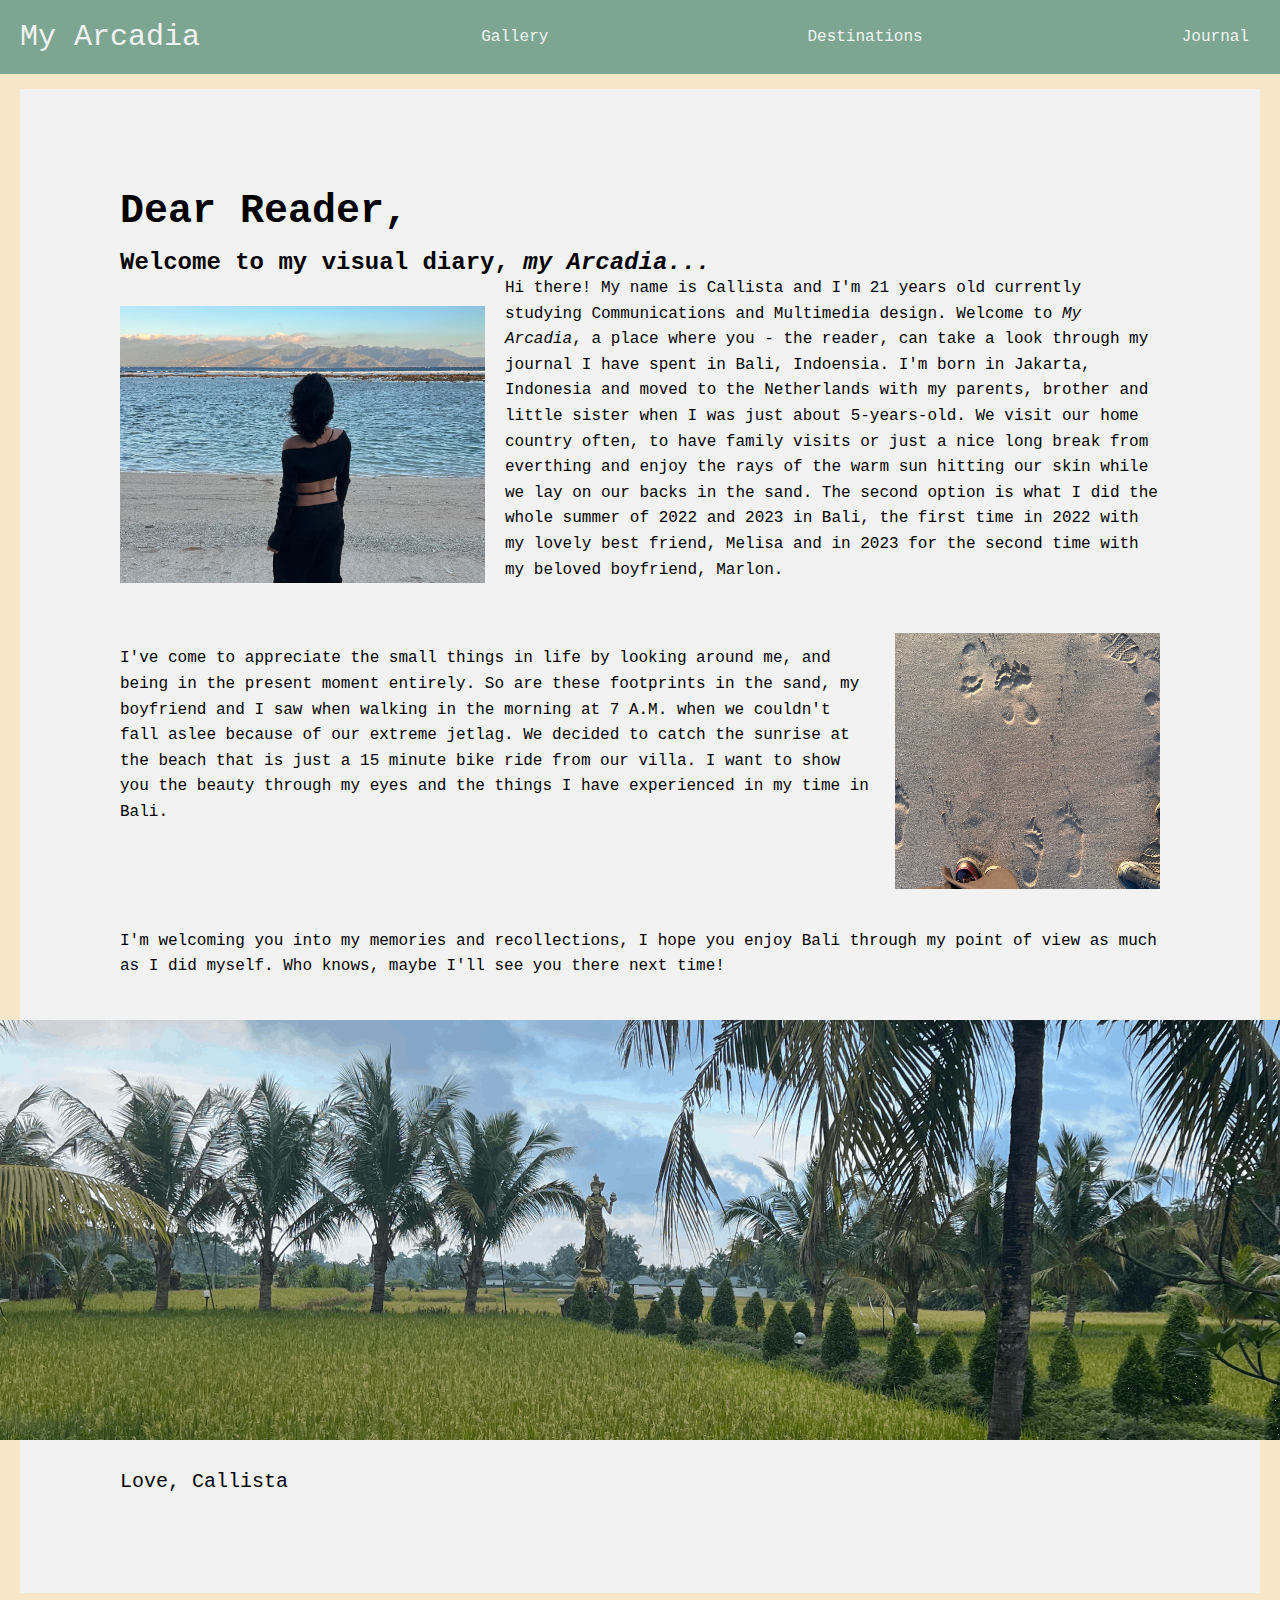
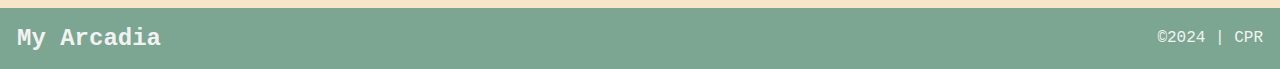
<file: index.html>
<!DOCTYPE html>
<html lang="en">
<head>
    <meta charset="UTF-8">
    <meta name="viewport" content="width=device-width, initial-scale=1.0">
    <title>Welcome to My Arcadia</title>
    <link href="style.css" rel="stylesheet">

</head>

<body>
    <header>
        <nav>
             <ul>
                 <li><a href="index.html">My Arcadia</a></li>
                 <li><a href="gallery.html">Gallery</a></li>
                 <li><a href="destinations.html">Destinations</a></li>
                 <li><a href="journal.html">Journal</a></li>
            </ul>
        </nav>
    </header>

    <main>
        <h1 class="index__h1">Dear Reader,</h1>
        <h2>Welcome to my visual diary, <em>my Arcadia...</em></h2>
    
        <section class="main__box1">

             <img class="main__pic1" src="./images/home_back.png" alt="Picture of the back of a girl on the beach">

             <p class="box__content1">
                Hi there! My name is Callista and I'm 21 years old currently studying Communications and Multimedia design. Welcome to <em>My Arcadia</em>, a place where you - the reader, can take a look through my journal I have spent in Bali, Indoensia. I'm born in Jakarta, Indonesia and moved to the Netherlands with my parents, brother and little sister when I was just about 5-years-old. We visit our home country often, to have family visits or just a nice long break from everthing and enjoy the rays of the warm sun hitting our skin while we lay on our backs in the sand. The second option is what I did the whole summer of 2022 and 2023 in Bali, the first time in 2022 with my lovely best friend, Melisa and in 2023 for the second time with my beloved boyfriend, Marlon.
             </p>
         
        </section> 

        <section class="main__box2">

             <p class="box__content2" >
                I've come to appreciate the small things in life by looking around me, and being in the present moment entirely. So are these footprints in the sand, my boyfriend and I saw when walking in the morning at 7 A.M. when we couldn't fall aslee because of our extreme jetlag. We decided to catch the sunrise at the beach that is just a 15 minute bike ride from our villa. I want to show you the beauty through my eyes and the things I have experienced in my time in Bali.
             </p>

             <img class="main__pic2" src="./images/home_feet.png" alt="Picture of footprints in the sand">

        </section>

        <section class="main__box3">

             <p class="box__content3" > 
                 I'm welcoming you into my memories and recollections, I hope you enjoy Bali through my point of view as much as I did myself. Who knows, maybe I'll see you there next time! 
             </p>

             <img class="main__pic3" src="./images/photoslide.gif" alt="A gif/photoslide of pictures in Bali">

             <p class="box__content4">
                Love,
                Callista 
             </p>

        </section>


    </main>

    <footer>
        <h2>My Arcadia</h2>
        <p>&copy;2024 | CPR</p>
    </footer>
    


</body>


</html>
</file>
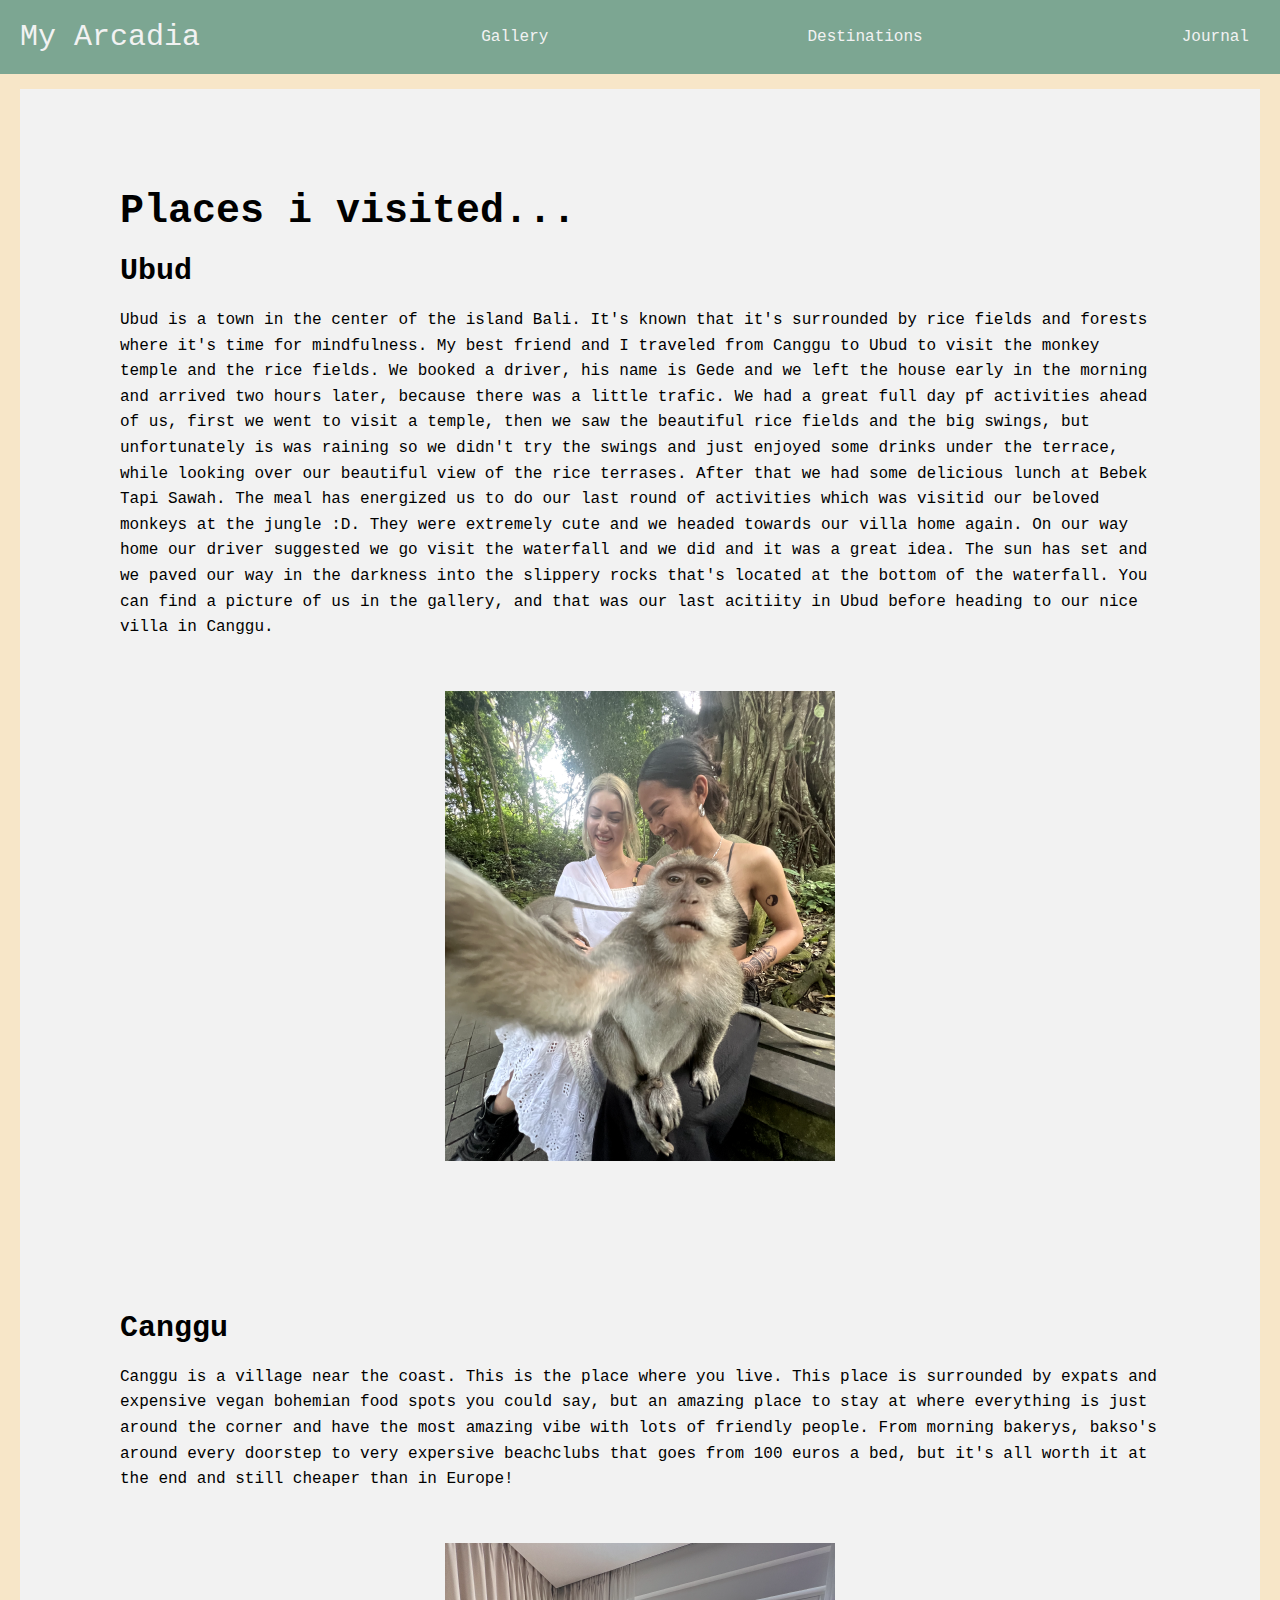
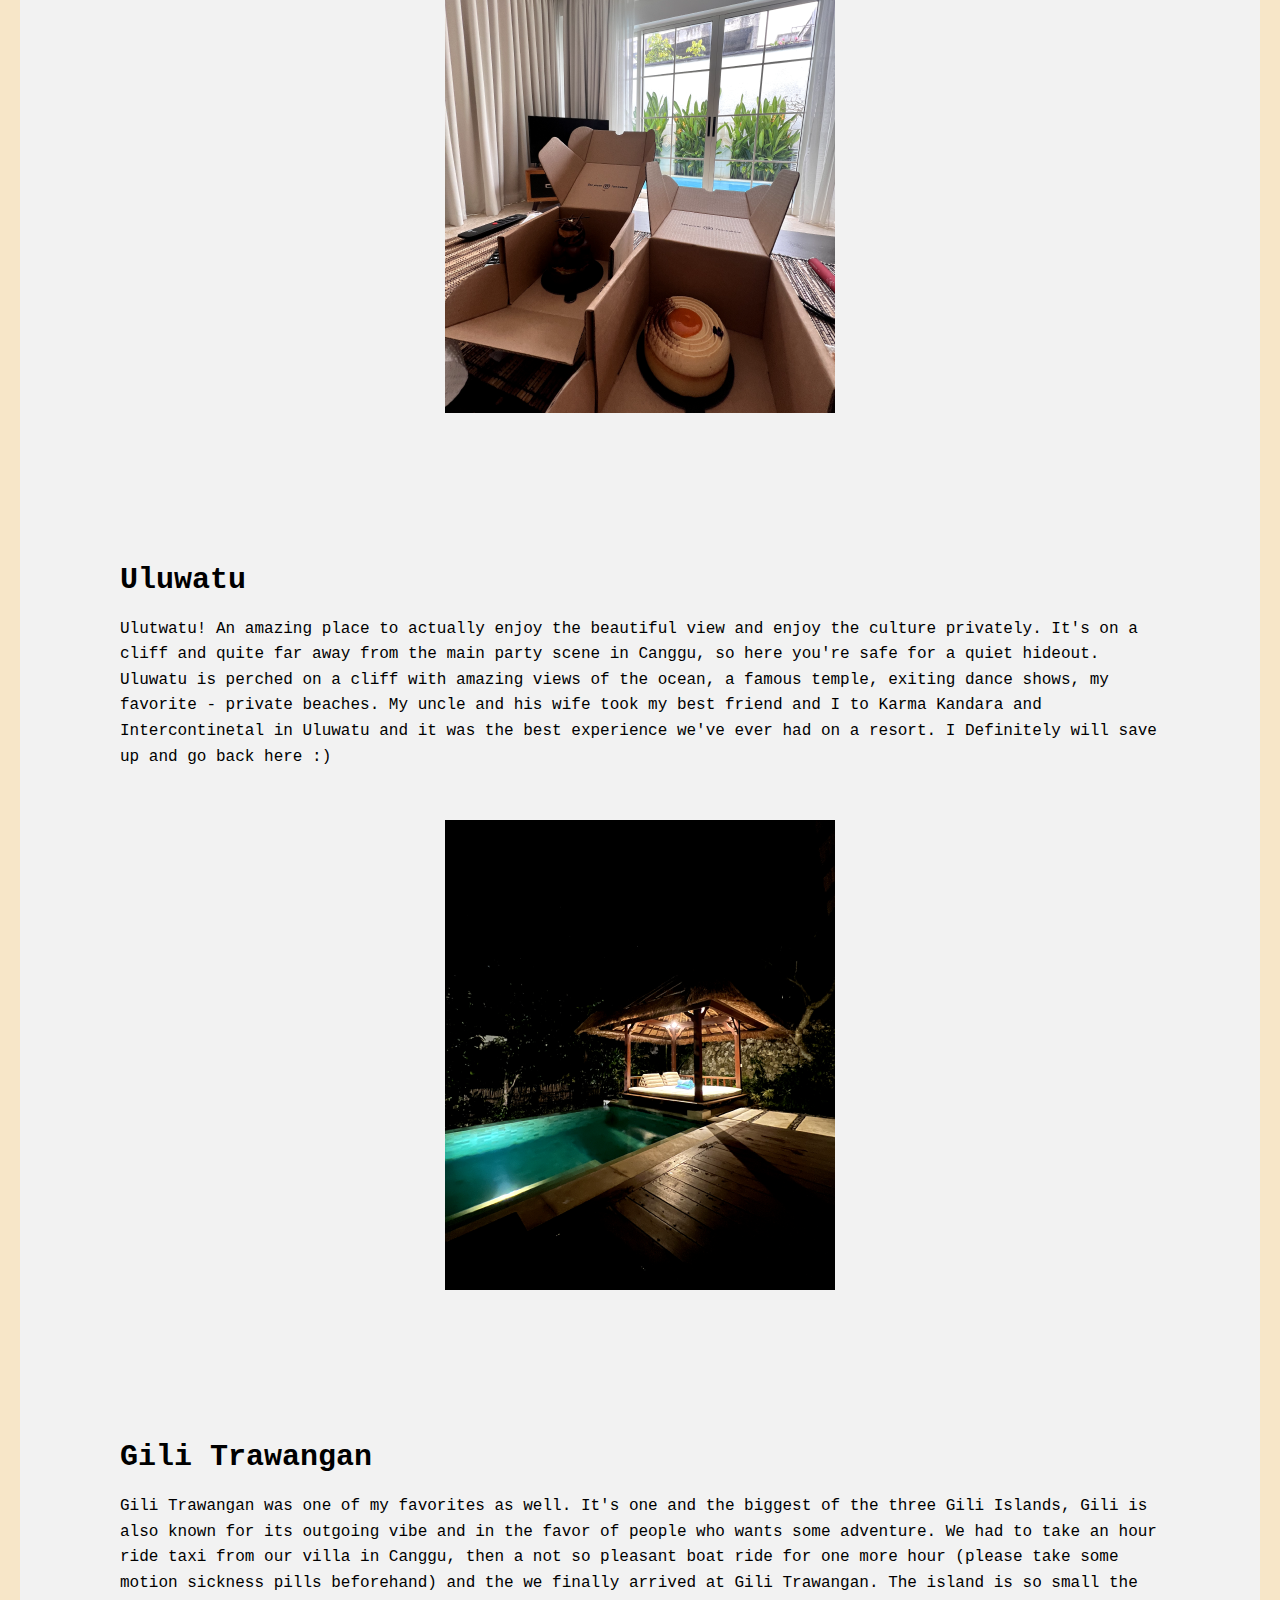
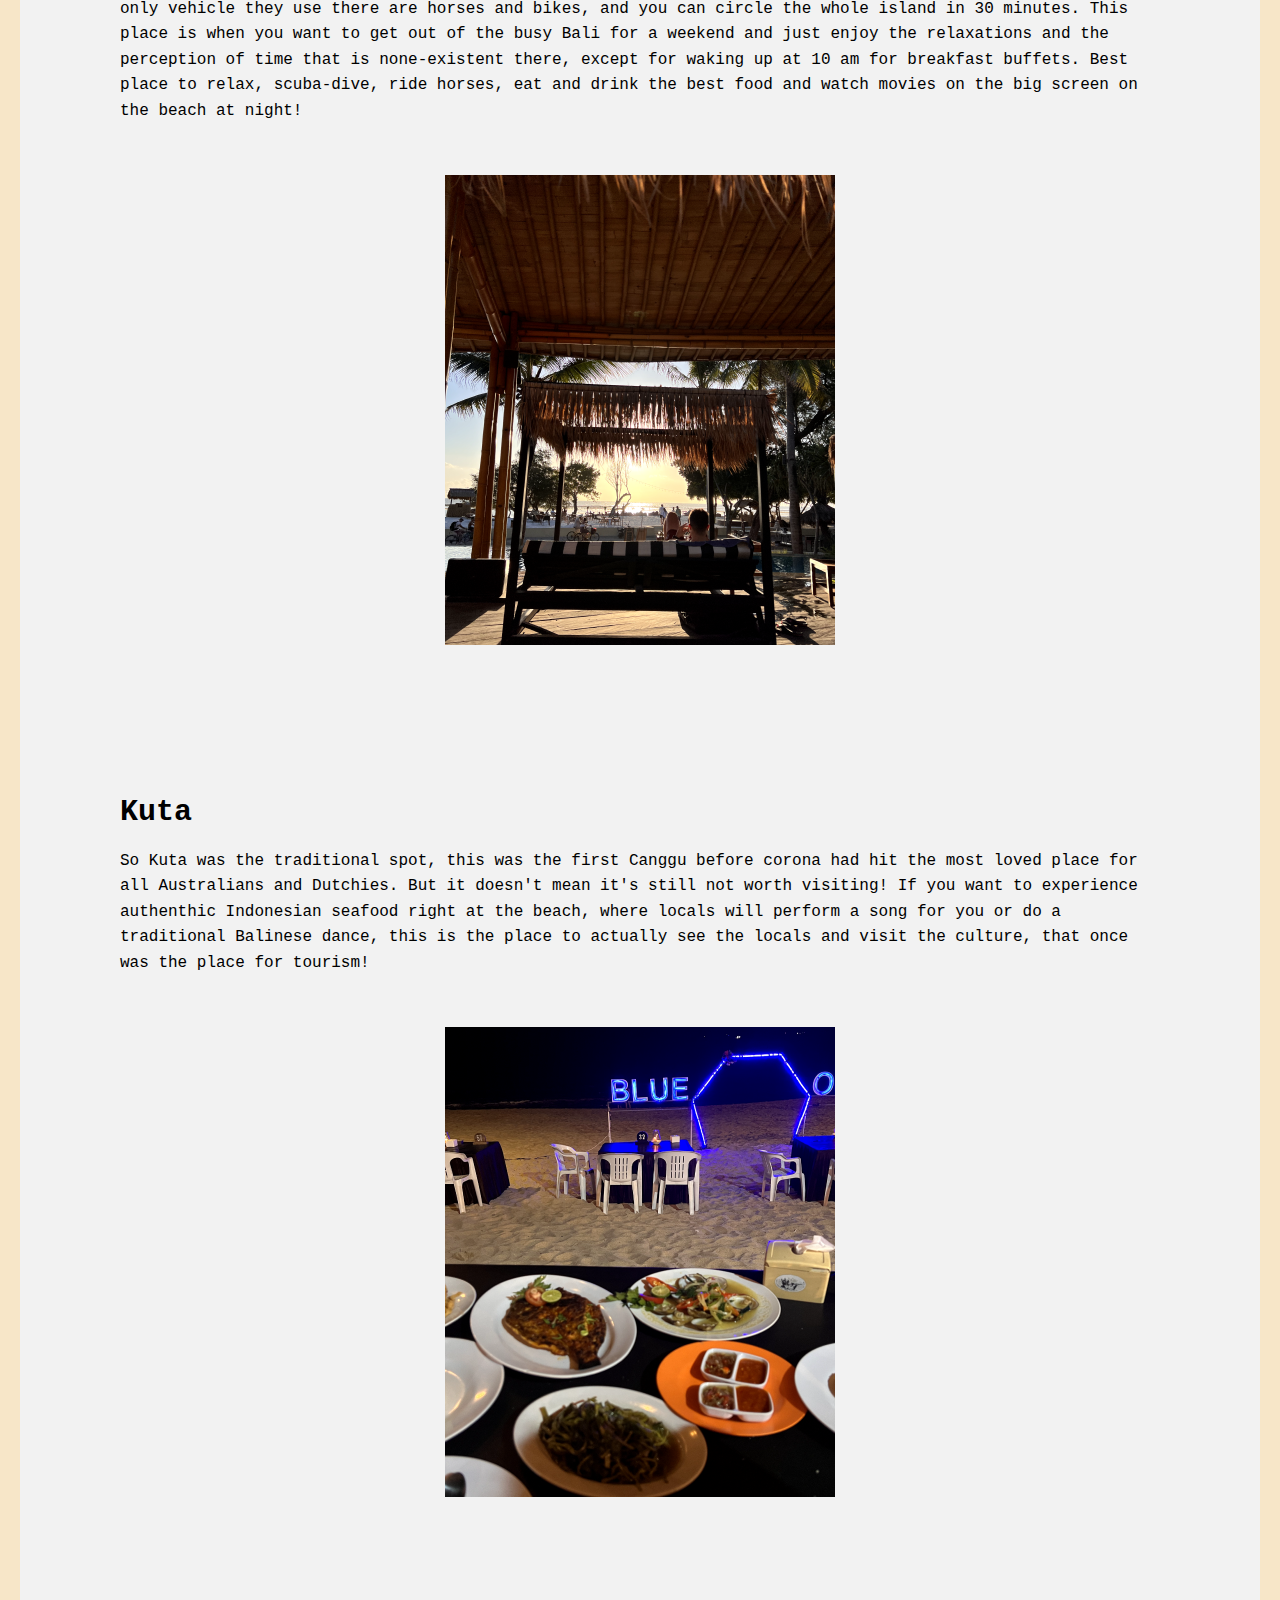
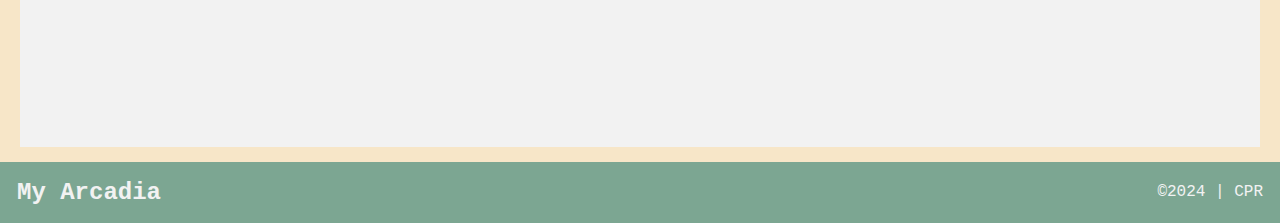
<file: destinations.html>
<!DOCTYPE html>
<html lang="en">
<head>
    <meta charset="UTF-8">
    <meta name="viewport" content="width=device-width, initial-scale=1.0">
    <title>My Arcadia: Destinations</title>
    <link href="style.css" rel="stylesheet">



</head>
<body>
    <header>
        <nav>
             <ul>
                 <li><a href="index.html">My Arcadia</a></li>
                 <li><a href="gallery.html">Gallery</a></li>
                 <li><a href="destinations.html">Destinations</a></li>
                 <li><a href="journal.html">Journal</a></li>
            </ul>
        </nav>
    </header>

    <main>
        <h1 class="destinations__h1" >Places i visited...</h1>

        <h2 class="destinations__h2" >Ubud</h2>
        <p class="main__descr" >Ubud is a town in the center of the island Bali. It's known that it's surrounded by rice fields and forests where it's time for mindfulness. My best friend and I traveled from Canggu to Ubud to visit the monkey temple and the rice fields. We booked a driver, his name is Gede and we left the house early in the morning and arrived two hours later, because there was a little trafic. We had a great full day pf activities ahead of us, first we went to visit a temple, then we saw the beautiful rice fields and the big swings, but unfortunately is was raining so we didn't try the swings and just enjoyed some drinks under the terrace, while looking over our beautiful view of the rice terrases. After that we had some delicious lunch at Bebek Tapi Sawah. The meal has energized us to do our last round of activities which was visitid our beloved monkeys at the jungle :D. They were extremely cute and we headed towards our villa home again. On our way home our driver suggested we go visit the waterfall and we did and it was a great idea. The sun has set and we paved our way in the darkness into the slippery rocks that's located at the bottom of the waterfall. You can find a picture of us in the gallery, and that was our last acitiity in Ubud before heading to our nice villa in Canggu.</p>

        <section class="destinations__img">
            <img src="./images/ubud.png" alt="Picture of a monkey taking a selfie and two girls behind it">
        </section>

        <h2 class="destinations__h2" >Canggu</h2>
        <p class="main__descr" >Canggu is a village near the coast. This is the place where you live. This place is surrounded by expats and expensive vegan bohemian food spots you could say, but an amazing place to stay at where everything is just around the corner and have the most amazing vibe with lots of friendly people. From morning bakerys, bakso's around every doorstep to very expersive beachclubs that goes from 100 euros a bed, but it's all worth it at the end and still cheaper than in Europe!</p>

        <section class="destinations__img">
            <img src="./images/canggu.png" alt="Picture of the view inside our villa with some sweets from the bakery">
        </section>



        <h2 class="destinations__h2">Uluwatu</h2>
        <p class="main__descr" >Ulutwatu! An amazing place to actually enjoy the beautiful view and enjoy the culture privately. It's on a cliff and quite far away from the main party scene in Canggu, so here you're safe for a quiet hideout. Uluwatu is perched on a cliff with amazing views of the ocean, a famous temple, exiting dance shows, my favorite - private beaches. My uncle and his wife took my best friend and I to Karma Kandara and Intercontinetal in Uluwatu and it was the best experience we've ever had on a resort. I Definitely will save up and go back here :) </p>

        <section class="destinations__img">
            <img src="./images/uluwatu.png" alt="Picture the front of our villa in Karma Kandara with a pool">
        </section>


        <h2 class="destinations__h2">Gili Trawangan</h2>
        <p class="main__descr" >Gili Trawangan was one of my favorites as well. It's one and the biggest of the three Gili Islands, Gili is also known for its outgoing vibe and in the favor of people who wants some adventure. We had to take an hour ride taxi from our villa in Canggu, then a not so pleasant boat ride for one more hour (please take some motion sickness pills beforehand) and the we finally arrived at Gili Trawangan. The island is so small the only vehicle they use there are horses and bikes, and you can circle the whole island in 30 minutes. This place is when you want to get out of the busy Bali for a weekend and just enjoy the relaxations and the perception of time that is none-existent there, except for waking up at 10 am for breakfast buffets. Best place to relax, scuba-dive, ride horses, eat and drink the best food and watch movies on the big screen on the beach at night!</p>


        <section class="destinations__img">
            <img src="./images/gilit.png" alt="Picture of the view of a sunbed and sunset in Gili Trawangan">
        </section>

        <h2 class="destinations__h2">Kuta</h2>
        <p class="main__descr" >So Kuta was the traditional spot, this was the first Canggu before corona had hit the most loved place for all Australians and Dutchies. But it doesn't mean it's still not worth visiting! If you want to experience authenthic Indonesian seafood right at the beach, where locals will perform a song for you or do a traditional Balinese dance, this is the place to actually see the locals and visit the culture, that once was the place for tourism!</p>


        <section class="destinations__img">
            <img src="./images/kuta.png" alt="Picture of seafood dinner in around Kuta beach">
        </section>

    </main>

    <footer>
        <h2>My Arcadia</h2>
        <p>&copy;2024 | CPR</p>
    </footer>
    
    
    
</body>
</html>
</file>
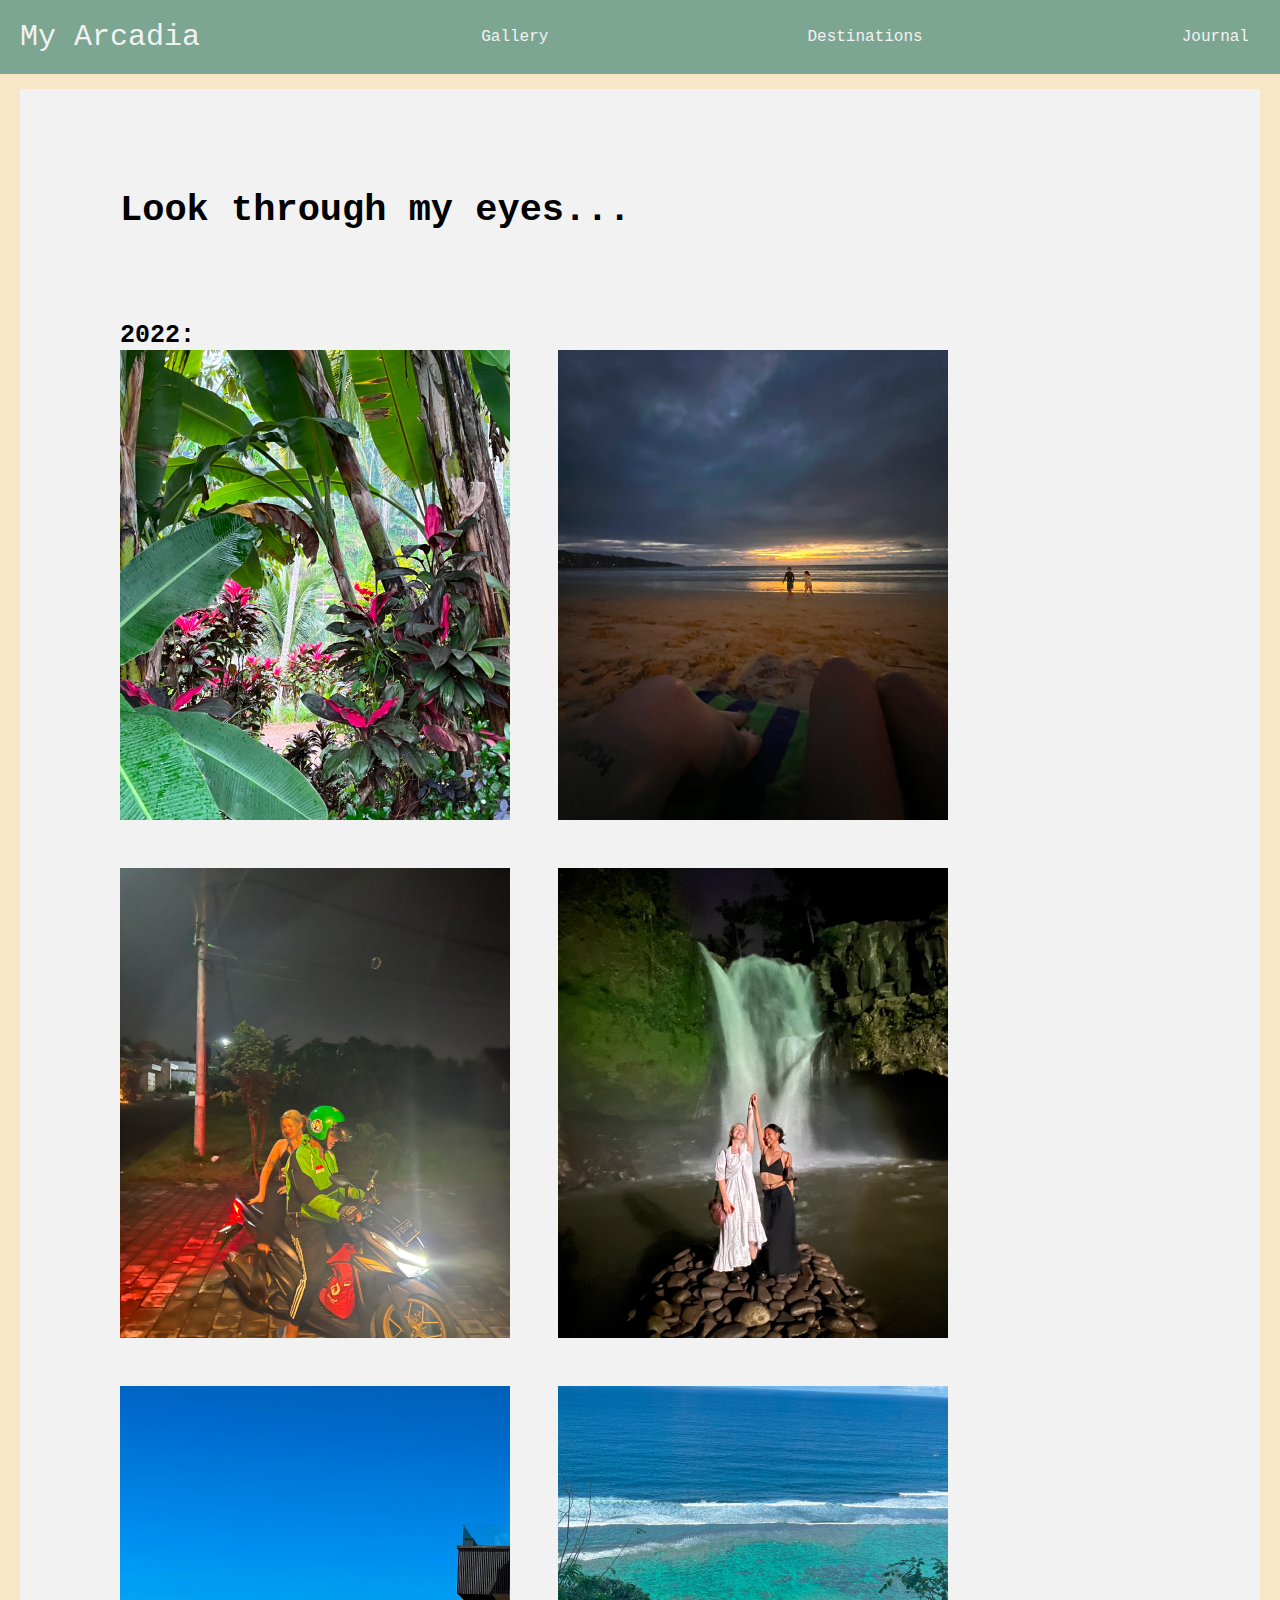
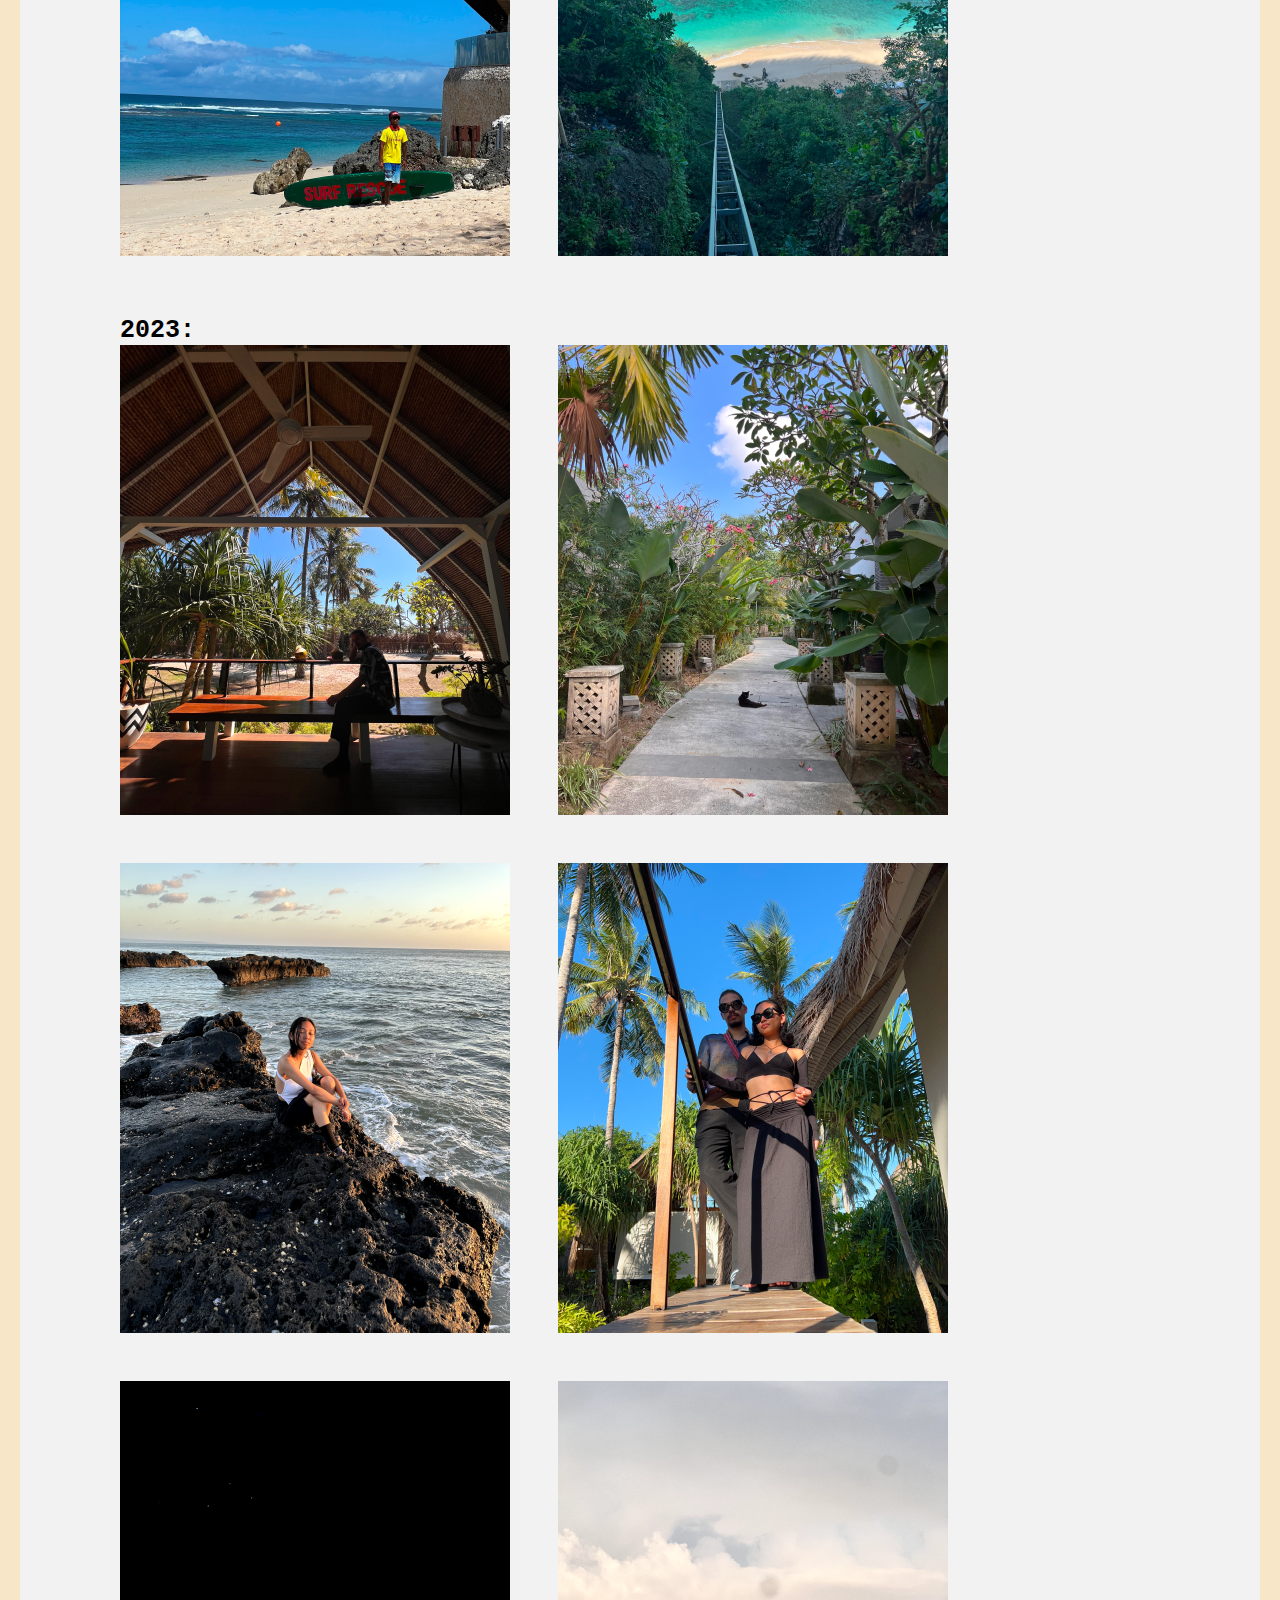
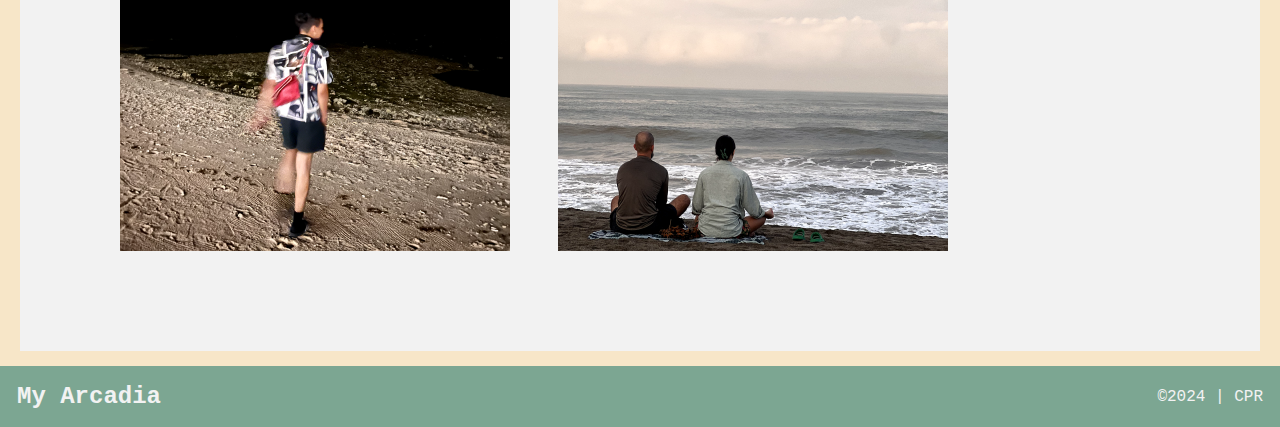
<file: gallery.html>
<!DOCTYPE html>
<html lang="en">
<head>
    <meta charset="UTF-8">
    <meta name="viewport" content="width=device-width, initial-scale=1.0">
    <title>My Arcadia: Gallery</title>
    <link href="style.css" rel="stylesheet">



</head>
<body>
    <header>
        <nav>
             <ul>
                 <li><a href="index.html">My Arcadia</a></li>
                 <li><a href="gallery.html">Gallery</a></li>
                 <li><a href="destinations.html">Destinations</a></li>
                 <li><a href="journal.html">Journal</a></li>
            </ul>
        </nav>
    </header>

    <main>
        <h1 class="main__h1gal" >Look through my eyes...</h1>
        <h2 class="jaartal" >2022:</h2>
        <section class="main__photogal">

            <img src="./images/2022_1.png" alt="">
            <img src="./images/2022_2.png" alt="">
            <img src="./images/2022_3.png" alt="">
            <img src="./images/2022_4.png" alt="">
            <img src="./images/2022_5.png" alt="">
            <img src="./images/2022_6.png" alt="">
        </section>
        <h2 class="jaartal" >2023:</h2>

        <section class="main__photogal">
            <img src="./images/2023_1.png" alt="">
            <img src="./images/2023_2.png" alt="">
            <img src="./images/2023_3.png" alt="">
            <img src="./images/2023_4.png" alt="">
            <img src="./images/2023_5.png" alt="">
            <img src="./images/2023_6.png" alt="">
        </section>

    </main>

    <footer>
        <h2>My Arcadia</h2>
        <p>&copy;2024 | CPR</p>
    </footer>
    


    
</body>
</html>
</file>
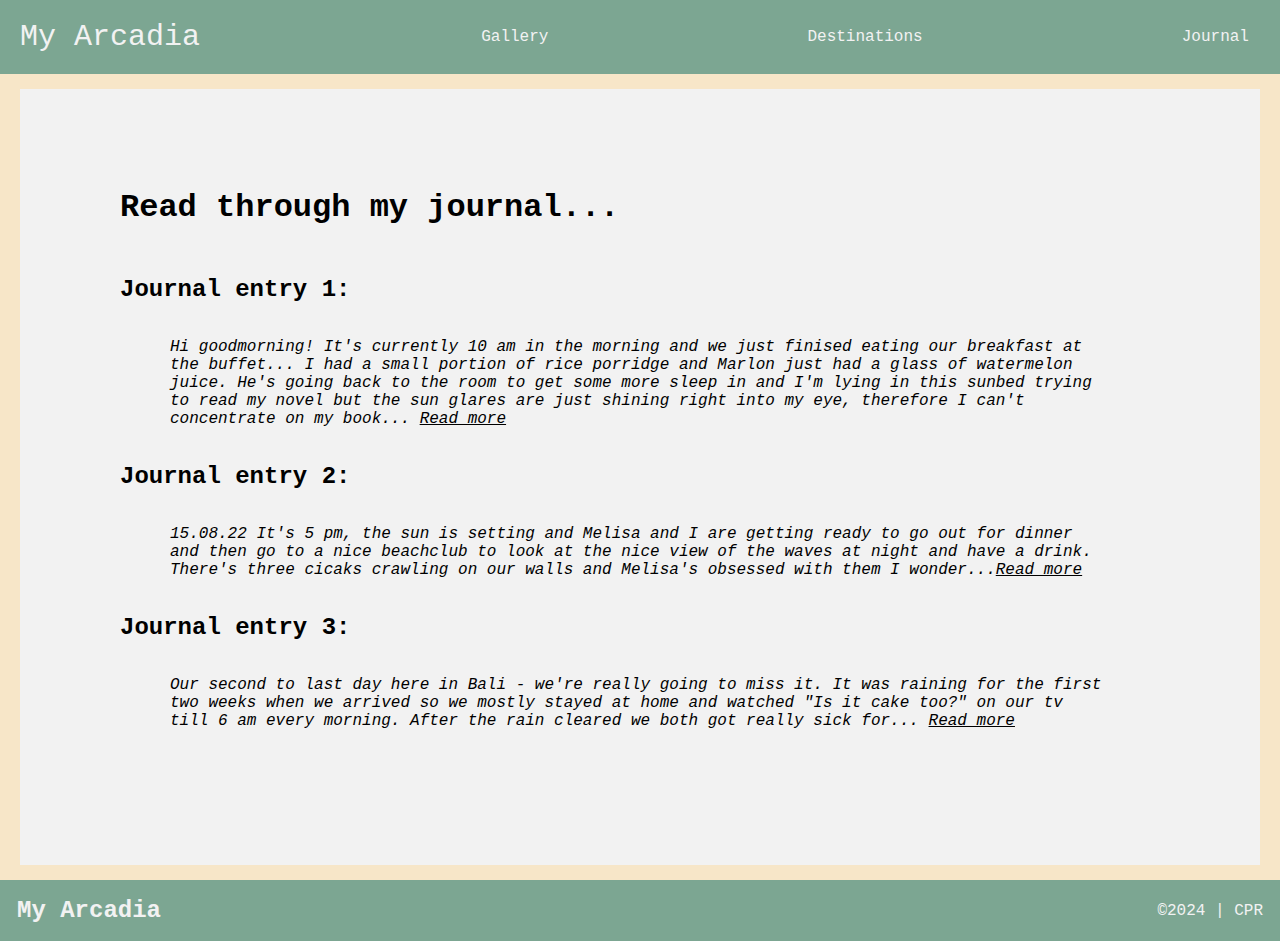
<file: journal.html>
<!DOCTYPE html>
<html lang="en">
<head>
    <meta charset="UTF-8">
    <meta name="viewport" content="width=device-width, initial-scale=1.0">
    <title>My Arcadia: Journal</title>
    <link href="style.css" rel="stylesheet">



</head>
<body>
    <header>
        <nav>
             <ul>
                 <li><a href="index.html">My Arcadia</a></li>
                 <li><a href="gallery.html">Gallery</a></li>
                 <li><a href="destinations.html">Destinations</a></li>
                 <li><a href="journal.html">Journal</a></li>
            </ul>
        </nav>
    </header>
    
    <main>
        <h1 class="journal__h1" >Read through my journal...</h1>

        <h2>Journal entry 1:</h2>
        <section class="journal__entry">
            <p>Hi goodmorning! It's currently 10 am in the morning and we just finised eating our breakfast at the buffet... I had a small portion of rice porridge and Marlon just had a glass of watermelon juice. He's going back to the room to get some more sleep in and I'm lying in this sunbed trying to read my novel but the sun glares are just shining right into my eye, therefore I can't concentrate on my book... <a class="readmore__link" href="error.html">Read more</a></p>
        </section>

        <h2>Journal entry 2:</h2>
        <section class="journal__entry">
            <p>15.08.22 It's 5 pm, the sun is setting and Melisa and I are getting ready to go out for dinner and then go to a nice beachclub to look at the nice view of the waves at night and have a drink. There's three cicaks crawling on our walls and Melisa's obsessed with them I wonder...<a class="readmore__link" href="error.html">Read more</a> </p>
         </section>


        <h2>Journal entry 3:</h2>
        <section class="journal__entry">
            <p>Our second to last day here in Bali - we're really going to miss it. It was raining for the first two weeks when we arrived so we mostly stayed at home and watched "Is it cake too?" on our tv till 6 am every morning. After the rain cleared we both got really sick for... <a class="readmore__link" href="error.html">Read more</a></p>
        </section>


    </main>

    <footer>
        <h2>My Arcadia</h2>
        <p>&copy;2024 | CPR</p>
    </footer>

</body>
</html>
</file>
<file: style.css>
/* Zie bronvermelding CSS */
* {
    margin: 0;
    padding: 0;
    box-sizing: border-box;
}


body {
    display: flex;
    flex-direction: column;
    min-height: 100vh;
    background-color: #F7E6C8;
    font-family: 'Courier New', Courier, monospace;
}

header {
    padding: 20px;
    background-color: #7CA692;
  }

ul li:first-of-type {
    flex-grow: 3;
    font-size: 30px;
}

/* Zie bronvermelding footer */
ul li {
    flex-grow: 1;
}
/*  */

ul {
    display: flex;
    justify-content: space-around;
    list-style-type: none;
    align-items: center;
    gap: 20%;
}

header nav a {
  color: #F2F2F2;
  text-decoration: none;
}

header nav a:hover {
  text-decoration: underline;
  color: rgb(57, 69, 36);
}


main {
    flex-grow: 1;
    background-color: #F2F2F2;
    margin: 15px 20px;
    padding: 100px 100px;
}

footer {
    background-color: #7CA692;
    display: flex;
    flex-wrap: wrap;
    justify-content: space-between;
    align-items: center;
    padding: 17px;
    color: #F2F2F2;
}

/*  */

/* index.html */

.index__h1 {
    padding-bottom: 15px;
    font-size: 40px;
    font-family: 'Courier New', Courier, monospace;
}


.main__pic1 {
    padding-top: 30px;
    width: 365px;
}

.main__box1 {
    display: flex;
}

.box__content1 {
    margin: auto;
    font-size: 16px;
    line-height: 1.6;
    padding-left: 20px;

}

.main__box2 {
    display: flex;
}

.box__content2 {
    font-size: 16px;
    line-height: 1.6;
    margin: auto;
    padding-right: 20px;

}

.main__pic2 {
    padding-top: 50px;
    width: 265px;
}

.main__box3 {
    display: flex;
    flex-direction: column;
}

.box__content3 {
    margin: auto;
    padding: 40px 0;
    line-height: 1.6;

}

.box__content4 {
    padding-top: 30px;
    font-size: 20px;

}

.main__pic3 {
    width: 1300px;
    align-self: center;
}

/* end index.html */

/* gallery.html */

.main__h1gal {
    font-size: 37px;
    padding-bottom: 30px;
}

/* Zie hulp met flexbox */
.main__photogal {
    display: flex;
    flex-wrap: wrap;
    gap: 3em;
}

.jaartal {
    font-size: 25px;
    padding-top: 60px;
}

/* end gallery.html */


/* destinations.html */

.main__descr {
    line-height: 1.6;
}

.destinations__img {
    display: flex;
    flex-wrap: wrap;
    flex-direction: column;
    align-items: center;
    padding-top: 50px;
    padding-bottom: 150px;

}

.destinations__h1 {
    padding-bottom: 20px;
    font-size: 40px;
}

.destinations__h2 {
    padding-bottom: 20px;
    font-size: 30px;
}

/* end destinations.html */

/* journal.html */

.readmore__link {
    color: black;
}

.readmore__link:hover {
    color: #7CA692;
}

.journal__entry {
    font-style: italic;
    padding: 35px 50px;
}

.journal__h1 {
    padding-bottom: 50px;
}


/* end journal.html  */

/* error.html */ 

/* zie hulp met flexbox */
.error {
    display: flex;
    flex-direction: column;
    align-items: center;
}

/* Zie bronvermelding margin & padding */
.buttonerror {
    text-align: center;
    display: flex;
    flex-direction: column;
    flex-wrap: wrap;
    margin-bottom: 100px;
    margin-left: 42px;
    margin-right: 42px;
    color: black;
    text-decoration: underline;
    background-color: #DDA960;
    border-radius: 20px;
    box-shadow: 0 0 15px rgba(0, 0, 0, .25);
    padding: 12px 16px;
}



.buttonerror:hover {
    background: #ab7324;
    color: #F2F2F2;
}

/*  */

.errortext {
    padding-bottom: 20px;
}

/* end error.html */
</file>
